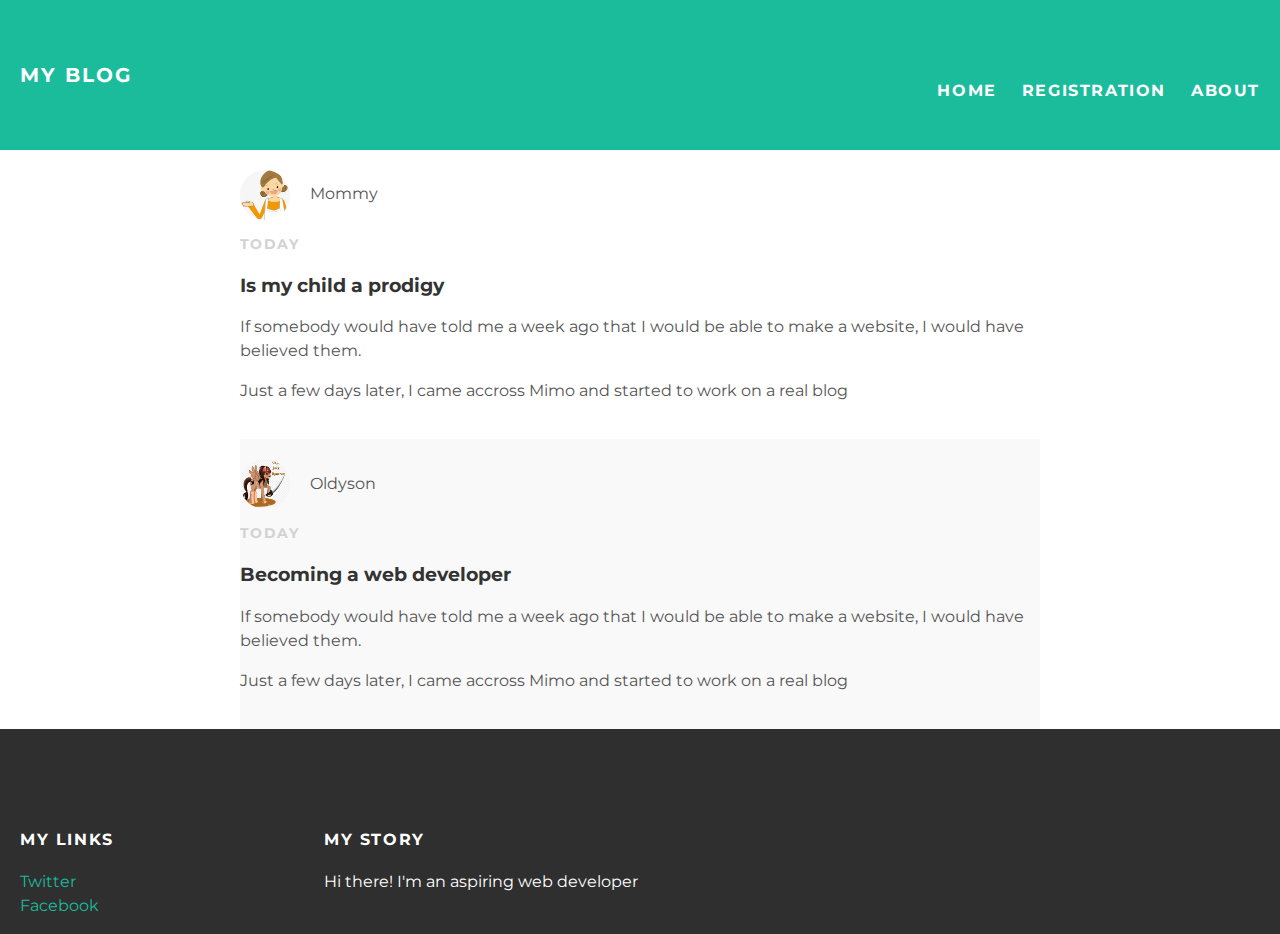
<file: index.html>
<!DOCTYPE html>
<html>
<head>
  <title>My blog</title>
  <link rel="stylesheet" type="text/css" href="css/style.css">
  <link rel="icon" type="image/png" href="pix/soup.png">
</head>
<body>
  <div id="header">
    <div class="container">
      <a id="header-title" href="index.html">My Blog</a>
      <ul id="header-nav">
        <li><a href="#">Home</a></li>
        <li><a href="#"> Registration</a></li>
        <li><a href="about.html"> About</a></li>
      </ul>
    </div>
  </div>
  <div id="content">
    <div class="container">
      <div class="post">
        <div class="post-author">
          <img src="pix/mom.jpg" height="42" width="42">
          <span>Mommy</span>
        </div>
        <p class="post-date">Today</p>
        <h3 class="post-title">Is my child a prodigy</h3>
        <div class="post-content">
          <p>If somebody would have told me a week ago that I would be able to make a website, I would have believed them.</p>
          <p>Just a few days later, I came accross Mimo and started to work on a real blog</p>
      </div>
    </div>
    <div class="post">
       <div class="post-author">
          <img src="pix/me.png" height="42" width="42">
          <span>Oldyson</span>
        </div>
        <p class="post-date">Today</p>
        <h3 class="post-title">Becoming a web developer</h3>
        <div class="post-content">
          <p>If somebody would have told me a week ago that I would be able to make a website, I would have believed them.</p>
          <p>Just a few days later, I came accross Mimo and started to work on a real blog</p>
      </div>
    </div>
</div>
  <div id="footer"><div class="container">
    <div class="column">
      <h4>My Links</h4>
      <p>
        <a href="https://twitter.com/masss_oldi">Twitter</a>
        <br>
        <a href="https://facebook.com/masssoldy">Facebook</a>
    </div>
    <div class="column">
      <h4>My Story</h4>
      <p>Hi there! I'm an aspiring web developer</p>
    </div>
  </div>
</div>
</body>
</html>
</file>
<file: css/style.css>
@import url(http://fonts.googleapis.com/css?family=Montserrat:400,700);


body {
	font-family: 'Montserrat', sans-serif;
	color: #555;
	margin: 0;
}


p {
	line-height: 1.5;
}

h1, h2, h3, h4 {
	color: #333;
}

a {
	color: #1abc9c;
	text-decoration: none;
}

a:hover {
	color: #f6a623;
}



.column {
	min-width: 300px;
	display: inline-block;
	vertical-align: top;
}


#header {
	background-color: #1abc9c;
	height: 150px;
	line-height: 150px;
	font-weight: bold;
}

#header a {
	color: white;
	text-decoration: none;
	text-transform: uppercase;
	letter-spacing: 0.1em;
}

#header a:hover {
	color: #222;
}

#header-title{
	display: block;
	float: left;
	font-size: 20px;
	font-weight: bold;
	margin-left: 20px;
}

#header-title a{
	margin-top: 10px;
}

#header-nav{
	display: block;
	float: right;
	margin-right: 20px;
}

#header-nav li {
	display: inline;
	padding-left: 20px;
	margin-top: 0;
}

.post, .about {
	max-width: 800px;
	margin: 0 auto;
	padding: 20px 0;
}

#header.container {
	max-width: 1000px;
	margin: 0 auto;
}
.post:nth-child(even){
	background: #f9f9f9;
}

.post-author img {
	width: 50px;
	height: 50px;
	vertical-align: middle;
	border-radius: 50%;
}

.post-author span {
	margin-left: 16px;
}

.about-author img {
	width: 150px;
	height: 150px;
	vertical-align: middle;
	border-radius: 50%;
}

.post-date {
	color: #d2d2d2;
	font-size: 14px;
	font-weight: bold;
	text-transform: uppercase;
	letter-spacing: 0.1em;
}

#footer {
	background-color: #2f2f2f;
	padding-top:80px;
	margin : 0 auto;
}

#footer h4 {
	color: white;
	text-transform: uppercase;
	letter-spacing: 0.1em;
	padding: 0 20px;
}

#footer p {
	color: white;
	padding: 0 20px;
}
</file>
